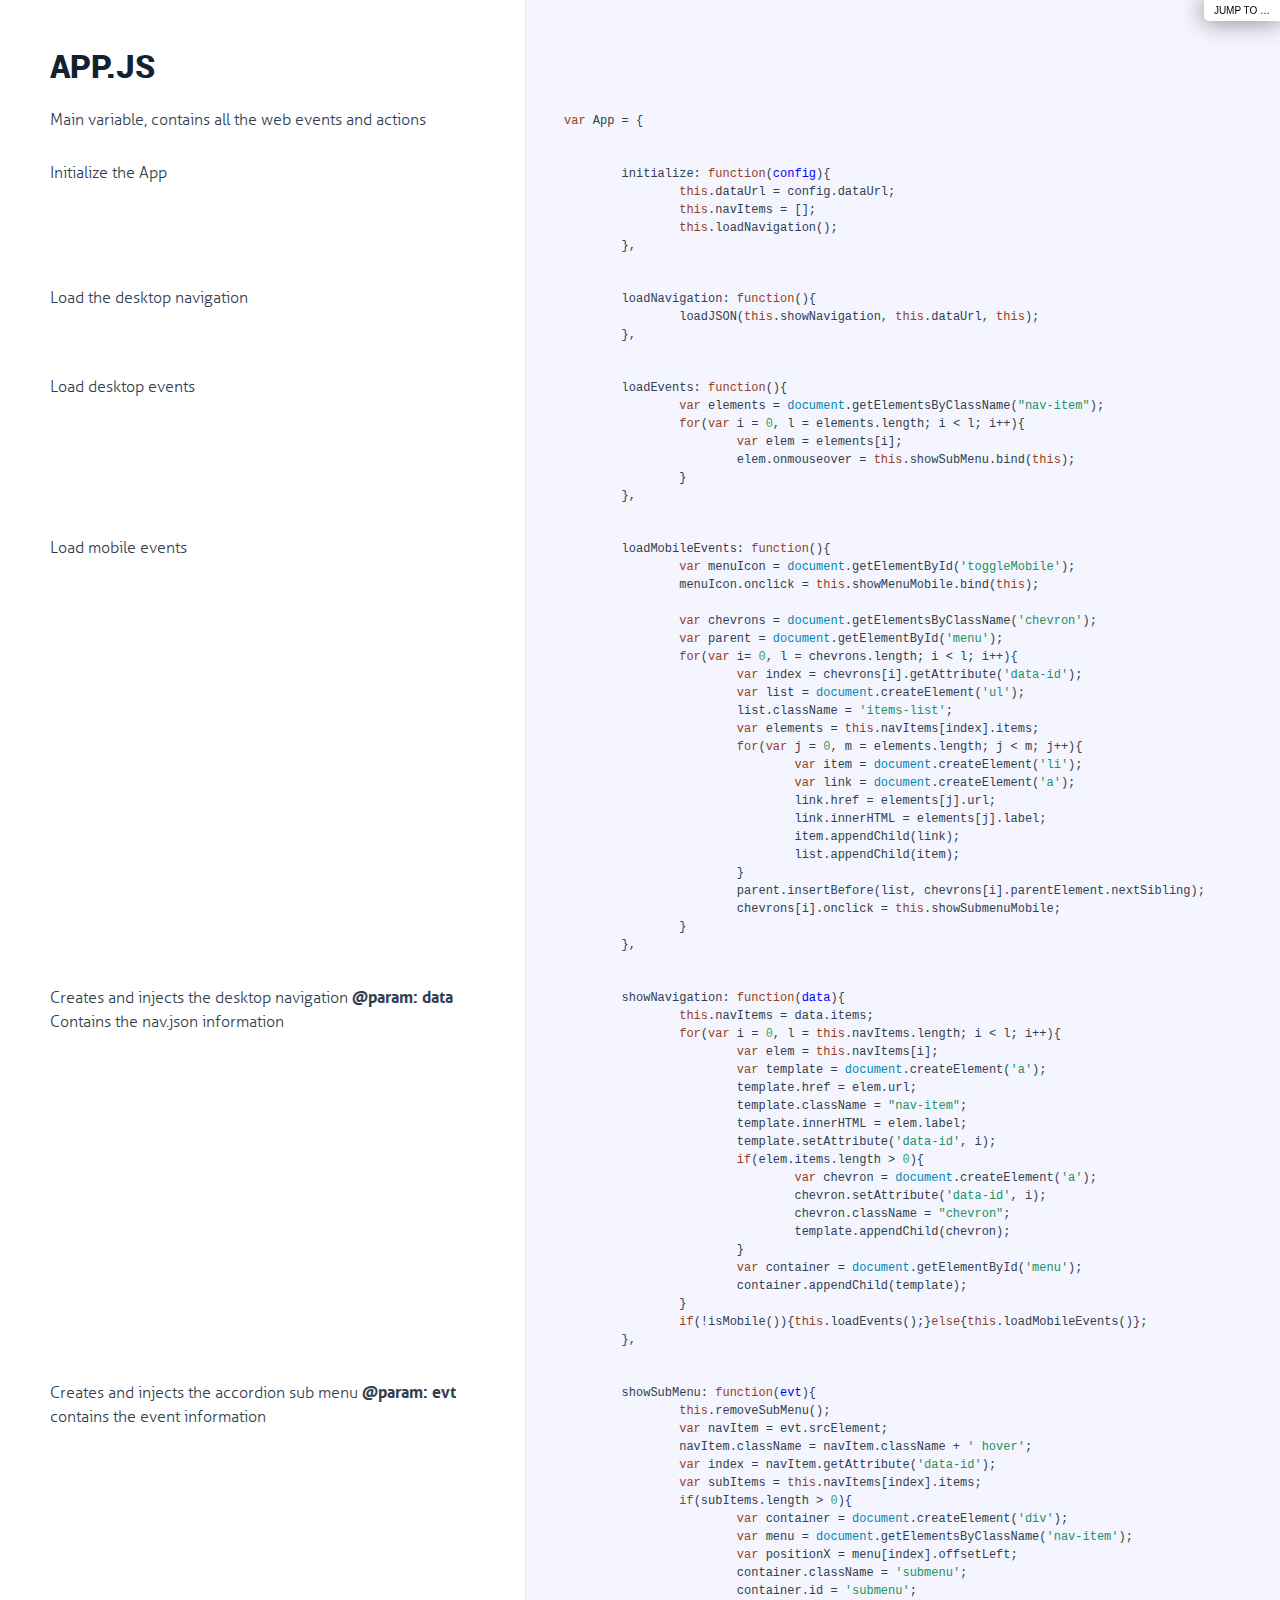
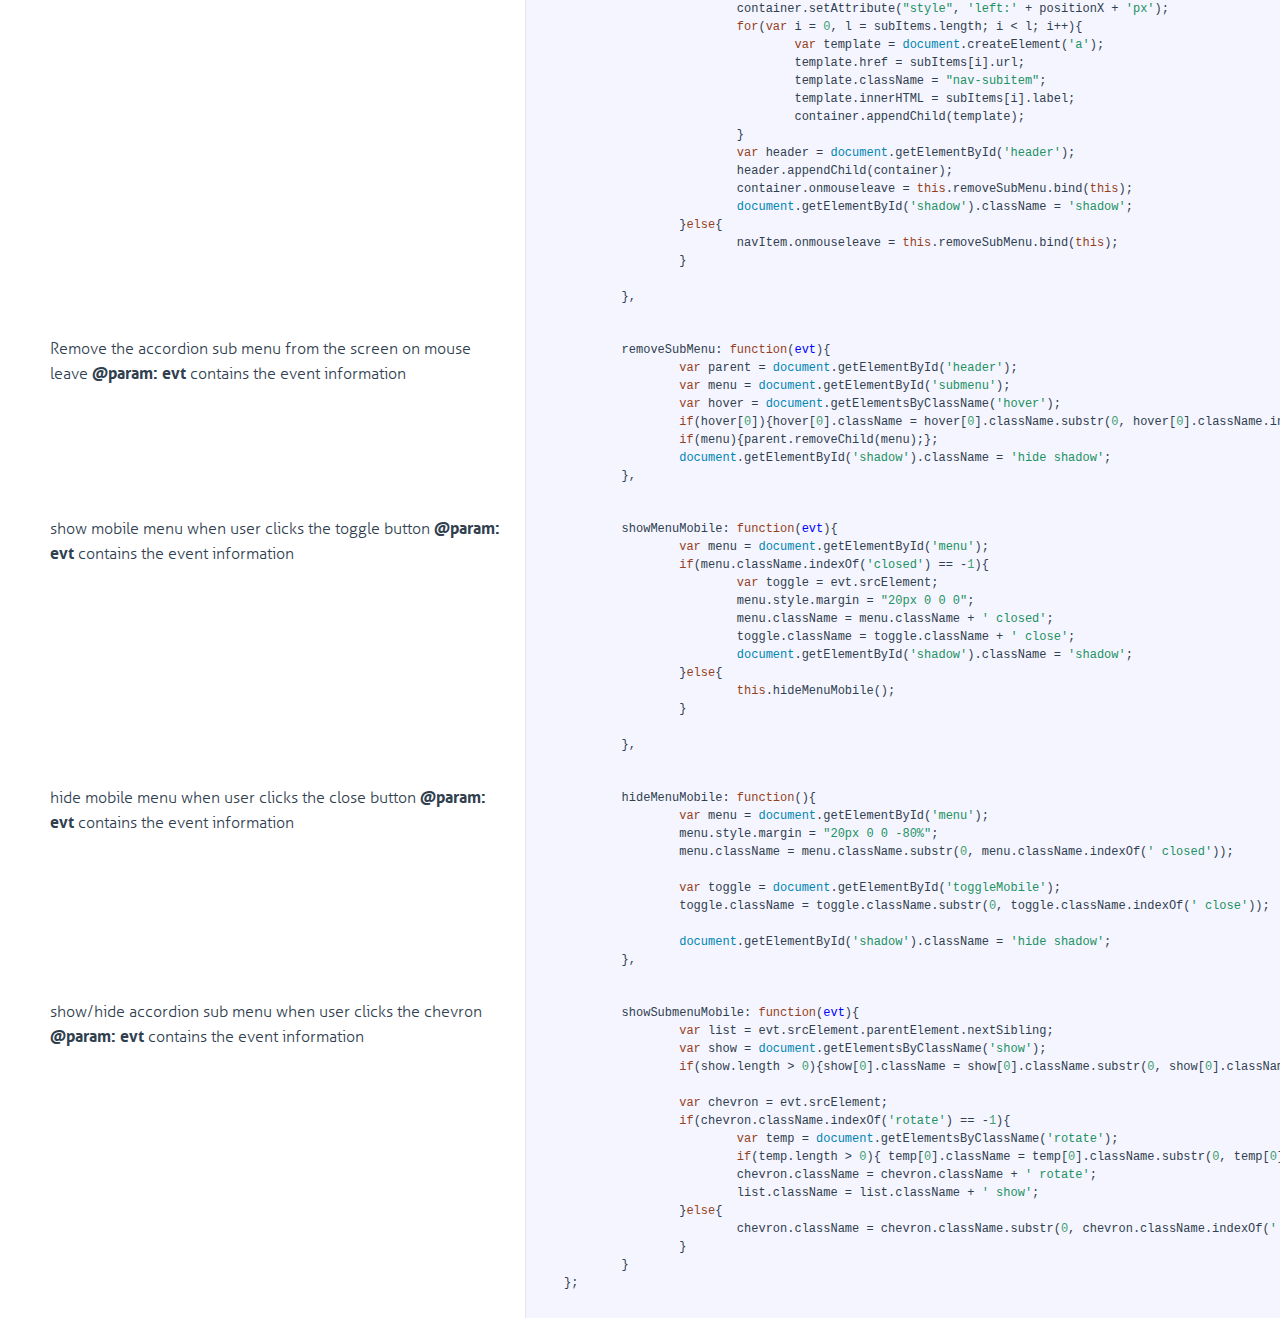
<file: docs/app.html>
<!DOCTYPE html>

<html>
<head>
  <title>app.js</title>
  <meta http-equiv="content-type" content="text/html; charset=UTF-8">
  <meta name="viewport" content="width=device-width, target-densitydpi=160dpi, initial-scale=1.0; maximum-scale=1.0; user-scalable=0;">
  <link rel="stylesheet" media="all" href="docco.css" />
</head>
<body>
  <div id="container">
    <div id="background"></div>
    
      <ul id="jump_to">
        <li>
          <a class="large" href="javascript:void(0);">Jump To &hellip;</a>
          <a class="small" href="javascript:void(0);">+</a>
          <div id="jump_wrapper">
          <div id="jump_page_wrapper">
            <div id="jump_page">
              
                
                <a class="source" href="app.html">
                  app.js
                </a>
              
                
                <a class="source" href="main.html">
                  main.js
                </a>
              
            </div>
          </div>
        </li>
      </ul>
    
    <ul class="sections">
        
          <li id="title">
              <div class="annotation">
                  <h1>app.js</h1>
              </div>
          </li>
        
        
        
        <li id="section-1">
            <div class="annotation">
              
              <div class="pilwrap ">
                <a class="pilcrow" href="#section-1">&#182;</a>
              </div>
              <p>Main variable, contains all the web events and actions</p>

            </div>
            
            <div class="content"><div class='highlight'><pre><span class="hljs-keyword">var</span> App = {</pre></div></div>
            
        </li>
        
        
        <li id="section-2">
            <div class="annotation">
              
              <div class="pilwrap ">
                <a class="pilcrow" href="#section-2">&#182;</a>
              </div>
              <p>Initialize the App</p>

            </div>
            
            <div class="content"><div class='highlight'><pre>	initialize: <span class="hljs-function"><span class="hljs-keyword">function</span>(<span class="hljs-params">config</span>)</span>{
		<span class="hljs-keyword">this</span>.dataUrl = config.dataUrl;
		<span class="hljs-keyword">this</span>.navItems = [];
		<span class="hljs-keyword">this</span>.loadNavigation();
	},</pre></div></div>
            
        </li>
        
        
        <li id="section-3">
            <div class="annotation">
              
              <div class="pilwrap ">
                <a class="pilcrow" href="#section-3">&#182;</a>
              </div>
              <p>Load the desktop navigation</p>

            </div>
            
            <div class="content"><div class='highlight'><pre>	loadNavigation: <span class="hljs-function"><span class="hljs-keyword">function</span>(<span class="hljs-params"></span>)</span>{
		loadJSON(<span class="hljs-keyword">this</span>.showNavigation, <span class="hljs-keyword">this</span>.dataUrl, <span class="hljs-keyword">this</span>);
	},</pre></div></div>
            
        </li>
        
        
        <li id="section-4">
            <div class="annotation">
              
              <div class="pilwrap ">
                <a class="pilcrow" href="#section-4">&#182;</a>
              </div>
              <p>Load desktop events</p>

            </div>
            
            <div class="content"><div class='highlight'><pre>	loadEvents: <span class="hljs-function"><span class="hljs-keyword">function</span>(<span class="hljs-params"></span>)</span>{
		<span class="hljs-keyword">var</span> elements = <span class="hljs-built_in">document</span>.getElementsByClassName(<span class="hljs-string">"nav-item"</span>);
		<span class="hljs-keyword">for</span>(<span class="hljs-keyword">var</span> i = <span class="hljs-number">0</span>, l = elements.length; i &lt; l; i++){
			<span class="hljs-keyword">var</span> elem = elements[i];
			elem.onmouseover = <span class="hljs-keyword">this</span>.showSubMenu.bind(<span class="hljs-keyword">this</span>);
		}
	},</pre></div></div>
            
        </li>
        
        
        <li id="section-5">
            <div class="annotation">
              
              <div class="pilwrap ">
                <a class="pilcrow" href="#section-5">&#182;</a>
              </div>
              <p>Load mobile events</p>

            </div>
            
            <div class="content"><div class='highlight'><pre>	loadMobileEvents: <span class="hljs-function"><span class="hljs-keyword">function</span>(<span class="hljs-params"></span>)</span>{
		<span class="hljs-keyword">var</span> menuIcon = <span class="hljs-built_in">document</span>.getElementById(<span class="hljs-string">'toggleMobile'</span>);
		menuIcon.onclick = <span class="hljs-keyword">this</span>.showMenuMobile.bind(<span class="hljs-keyword">this</span>);

		<span class="hljs-keyword">var</span> chevrons = <span class="hljs-built_in">document</span>.getElementsByClassName(<span class="hljs-string">'chevron'</span>);
		<span class="hljs-keyword">var</span> parent = <span class="hljs-built_in">document</span>.getElementById(<span class="hljs-string">'menu'</span>);
		<span class="hljs-keyword">for</span>(<span class="hljs-keyword">var</span> i= <span class="hljs-number">0</span>, l = chevrons.length; i &lt; l; i++){
			<span class="hljs-keyword">var</span> index = chevrons[i].getAttribute(<span class="hljs-string">'data-id'</span>);
			<span class="hljs-keyword">var</span> list = <span class="hljs-built_in">document</span>.createElement(<span class="hljs-string">'ul'</span>);
			list.className = <span class="hljs-string">'items-list'</span>;
			<span class="hljs-keyword">var</span> elements = <span class="hljs-keyword">this</span>.navItems[index].items;
			<span class="hljs-keyword">for</span>(<span class="hljs-keyword">var</span> j = <span class="hljs-number">0</span>, m = elements.length; j &lt; m; j++){
				<span class="hljs-keyword">var</span> item = <span class="hljs-built_in">document</span>.createElement(<span class="hljs-string">'li'</span>);
				<span class="hljs-keyword">var</span> link = <span class="hljs-built_in">document</span>.createElement(<span class="hljs-string">'a'</span>);
				link.href = elements[j].url;
				link.innerHTML = elements[j].label;
				item.appendChild(link);
				list.appendChild(item);
			}
			parent.insertBefore(list, chevrons[i].parentElement.nextSibling);
			chevrons[i].onclick = <span class="hljs-keyword">this</span>.showSubmenuMobile;
		}
	},</pre></div></div>
            
        </li>
        
        
        <li id="section-6">
            <div class="annotation">
              
              <div class="pilwrap ">
                <a class="pilcrow" href="#section-6">&#182;</a>
              </div>
              <p>Creates and injects the desktop navigation
<strong>@param: data</strong> Contains the nav.json information</p>

            </div>
            
            <div class="content"><div class='highlight'><pre>	showNavigation: <span class="hljs-function"><span class="hljs-keyword">function</span>(<span class="hljs-params">data</span>)</span>{
		<span class="hljs-keyword">this</span>.navItems = data.items;
		<span class="hljs-keyword">for</span>(<span class="hljs-keyword">var</span> i = <span class="hljs-number">0</span>, l = <span class="hljs-keyword">this</span>.navItems.length; i &lt; l; i++){
			<span class="hljs-keyword">var</span> elem = <span class="hljs-keyword">this</span>.navItems[i];
			<span class="hljs-keyword">var</span> template = <span class="hljs-built_in">document</span>.createElement(<span class="hljs-string">'a'</span>);
			template.href = elem.url;
			template.className = <span class="hljs-string">"nav-item"</span>;
			template.innerHTML = elem.label;
			template.setAttribute(<span class="hljs-string">'data-id'</span>, i);
			<span class="hljs-keyword">if</span>(elem.items.length &gt; <span class="hljs-number">0</span>){
				<span class="hljs-keyword">var</span> chevron = <span class="hljs-built_in">document</span>.createElement(<span class="hljs-string">'a'</span>);
				chevron.setAttribute(<span class="hljs-string">'data-id'</span>, i);
				chevron.className = <span class="hljs-string">"chevron"</span>;
				template.appendChild(chevron);
			}
			<span class="hljs-keyword">var</span> container = <span class="hljs-built_in">document</span>.getElementById(<span class="hljs-string">'menu'</span>);
			container.appendChild(template);
		}
		<span class="hljs-keyword">if</span>(!isMobile()){<span class="hljs-keyword">this</span>.loadEvents();}<span class="hljs-keyword">else</span>{<span class="hljs-keyword">this</span>.loadMobileEvents()};
	},</pre></div></div>
            
        </li>
        
        
        <li id="section-7">
            <div class="annotation">
              
              <div class="pilwrap ">
                <a class="pilcrow" href="#section-7">&#182;</a>
              </div>
              <p>Creates and injects the accordion sub menu
<strong>@param: evt</strong> contains the event information</p>

            </div>
            
            <div class="content"><div class='highlight'><pre>	showSubMenu: <span class="hljs-function"><span class="hljs-keyword">function</span>(<span class="hljs-params">evt</span>)</span>{
		<span class="hljs-keyword">this</span>.removeSubMenu();
		<span class="hljs-keyword">var</span> navItem = evt.srcElement;
		navItem.className = navItem.className + <span class="hljs-string">' hover'</span>;
		<span class="hljs-keyword">var</span> index = navItem.getAttribute(<span class="hljs-string">'data-id'</span>);
		<span class="hljs-keyword">var</span> subItems = <span class="hljs-keyword">this</span>.navItems[index].items;
		<span class="hljs-keyword">if</span>(subItems.length &gt; <span class="hljs-number">0</span>){
			<span class="hljs-keyword">var</span> container = <span class="hljs-built_in">document</span>.createElement(<span class="hljs-string">'div'</span>);
			<span class="hljs-keyword">var</span> menu = <span class="hljs-built_in">document</span>.getElementsByClassName(<span class="hljs-string">'nav-item'</span>);
			<span class="hljs-keyword">var</span> positionX = menu[index].offsetLeft;
			container.className = <span class="hljs-string">'submenu'</span>;
			container.id = <span class="hljs-string">'submenu'</span>;
			container.setAttribute(<span class="hljs-string">"style"</span>, <span class="hljs-string">'left:'</span> + positionX + <span class="hljs-string">'px'</span>);
			<span class="hljs-keyword">for</span>(<span class="hljs-keyword">var</span> i = <span class="hljs-number">0</span>, l = subItems.length; i &lt; l; i++){
				<span class="hljs-keyword">var</span> template = <span class="hljs-built_in">document</span>.createElement(<span class="hljs-string">'a'</span>);
				template.href = subItems[i].url;
				template.className = <span class="hljs-string">"nav-subitem"</span>;
				template.innerHTML = subItems[i].label;
				container.appendChild(template);
			}
			<span class="hljs-keyword">var</span> header = <span class="hljs-built_in">document</span>.getElementById(<span class="hljs-string">'header'</span>);
			header.appendChild(container);
			container.onmouseleave = <span class="hljs-keyword">this</span>.removeSubMenu.bind(<span class="hljs-keyword">this</span>);
			<span class="hljs-built_in">document</span>.getElementById(<span class="hljs-string">'shadow'</span>).className = <span class="hljs-string">'shadow'</span>;
		}<span class="hljs-keyword">else</span>{
			navItem.onmouseleave = <span class="hljs-keyword">this</span>.removeSubMenu.bind(<span class="hljs-keyword">this</span>);
		}
		
	},</pre></div></div>
            
        </li>
        
        
        <li id="section-8">
            <div class="annotation">
              
              <div class="pilwrap ">
                <a class="pilcrow" href="#section-8">&#182;</a>
              </div>
              <p>Remove the accordion sub menu from the screen on mouse leave
<strong>@param: evt</strong> contains the event information</p>

            </div>
            
            <div class="content"><div class='highlight'><pre>	removeSubMenu: <span class="hljs-function"><span class="hljs-keyword">function</span>(<span class="hljs-params">evt</span>)</span>{
		<span class="hljs-keyword">var</span> parent = <span class="hljs-built_in">document</span>.getElementById(<span class="hljs-string">'header'</span>);
		<span class="hljs-keyword">var</span> menu = <span class="hljs-built_in">document</span>.getElementById(<span class="hljs-string">'submenu'</span>);
		<span class="hljs-keyword">var</span> hover = <span class="hljs-built_in">document</span>.getElementsByClassName(<span class="hljs-string">'hover'</span>);
		<span class="hljs-keyword">if</span>(hover[<span class="hljs-number">0</span>]){hover[<span class="hljs-number">0</span>].className = hover[<span class="hljs-number">0</span>].className.substr(<span class="hljs-number">0</span>, hover[<span class="hljs-number">0</span>].className.indexOf(<span class="hljs-string">' hover'</span>));}
		<span class="hljs-keyword">if</span>(menu){parent.removeChild(menu);};
		<span class="hljs-built_in">document</span>.getElementById(<span class="hljs-string">'shadow'</span>).className = <span class="hljs-string">'hide shadow'</span>;
	},</pre></div></div>
            
        </li>
        
        
        <li id="section-9">
            <div class="annotation">
              
              <div class="pilwrap ">
                <a class="pilcrow" href="#section-9">&#182;</a>
              </div>
              <p>show mobile menu when user clicks the toggle button
<strong>@param: evt</strong> contains the event information</p>

            </div>
            
            <div class="content"><div class='highlight'><pre>	showMenuMobile: <span class="hljs-function"><span class="hljs-keyword">function</span>(<span class="hljs-params">evt</span>)</span>{
		<span class="hljs-keyword">var</span> menu = <span class="hljs-built_in">document</span>.getElementById(<span class="hljs-string">'menu'</span>);
		<span class="hljs-keyword">if</span>(menu.className.indexOf(<span class="hljs-string">'closed'</span>) == -<span class="hljs-number">1</span>){
			<span class="hljs-keyword">var</span> toggle = evt.srcElement;
			menu.style.margin = <span class="hljs-string">"20px 0 0 0"</span>;
			menu.className = menu.className + <span class="hljs-string">' closed'</span>;
			toggle.className = toggle.className + <span class="hljs-string">' close'</span>;	
			<span class="hljs-built_in">document</span>.getElementById(<span class="hljs-string">'shadow'</span>).className = <span class="hljs-string">'shadow'</span>;
		}<span class="hljs-keyword">else</span>{
			<span class="hljs-keyword">this</span>.hideMenuMobile();
		}
		
	},</pre></div></div>
            
        </li>
        
        
        <li id="section-10">
            <div class="annotation">
              
              <div class="pilwrap ">
                <a class="pilcrow" href="#section-10">&#182;</a>
              </div>
              <p>hide mobile menu when user clicks the close button
<strong>@param: evt</strong> contains the event information</p>

            </div>
            
            <div class="content"><div class='highlight'><pre>	hideMenuMobile: <span class="hljs-function"><span class="hljs-keyword">function</span>(<span class="hljs-params"></span>)</span>{
		<span class="hljs-keyword">var</span> menu = <span class="hljs-built_in">document</span>.getElementById(<span class="hljs-string">'menu'</span>);
		menu.style.margin = <span class="hljs-string">"20px 0 0 -80%"</span>;
		menu.className = menu.className.substr(<span class="hljs-number">0</span>, menu.className.indexOf(<span class="hljs-string">' closed'</span>));

		<span class="hljs-keyword">var</span> toggle = <span class="hljs-built_in">document</span>.getElementById(<span class="hljs-string">'toggleMobile'</span>);
		toggle.className = toggle.className.substr(<span class="hljs-number">0</span>, toggle.className.indexOf(<span class="hljs-string">' close'</span>));	

		<span class="hljs-built_in">document</span>.getElementById(<span class="hljs-string">'shadow'</span>).className = <span class="hljs-string">'hide shadow'</span>;
	},</pre></div></div>
            
        </li>
        
        
        <li id="section-11">
            <div class="annotation">
              
              <div class="pilwrap ">
                <a class="pilcrow" href="#section-11">&#182;</a>
              </div>
              <p>show/hide accordion sub menu when user clicks the chevron
<strong>@param: evt</strong> contains the event information</p>

            </div>
            
            <div class="content"><div class='highlight'><pre>	showSubmenuMobile: <span class="hljs-function"><span class="hljs-keyword">function</span>(<span class="hljs-params">evt</span>)</span>{
		<span class="hljs-keyword">var</span> list = evt.srcElement.parentElement.nextSibling;
		<span class="hljs-keyword">var</span> show = <span class="hljs-built_in">document</span>.getElementsByClassName(<span class="hljs-string">'show'</span>);
		<span class="hljs-keyword">if</span>(show.length &gt; <span class="hljs-number">0</span>){show[<span class="hljs-number">0</span>].className = show[<span class="hljs-number">0</span>].className.substr(<span class="hljs-number">0</span>, show[<span class="hljs-number">0</span>].className.indexOf(<span class="hljs-string">' show'</span>));}

		<span class="hljs-keyword">var</span> chevron = evt.srcElement;
		<span class="hljs-keyword">if</span>(chevron.className.indexOf(<span class="hljs-string">'rotate'</span>) == -<span class="hljs-number">1</span>){
			<span class="hljs-keyword">var</span> temp = <span class="hljs-built_in">document</span>.getElementsByClassName(<span class="hljs-string">'rotate'</span>);
			<span class="hljs-keyword">if</span>(temp.length &gt; <span class="hljs-number">0</span>){ temp[<span class="hljs-number">0</span>].className = temp[<span class="hljs-number">0</span>].className.substr(<span class="hljs-number">0</span>, temp[<span class="hljs-number">0</span>].className.indexOf(<span class="hljs-string">' rotate'</span>))};
			chevron.className = chevron.className + <span class="hljs-string">' rotate'</span>;
			list.className = list.className + <span class="hljs-string">' show'</span>;
		}<span class="hljs-keyword">else</span>{
			chevron.className = chevron.className.substr(<span class="hljs-number">0</span>, chevron.className.indexOf(<span class="hljs-string">' rotate'</span>));
		}
	}
};</pre></div></div>
            
        </li>
        
    </ul>
  </div>
</body>
</html>
</file>
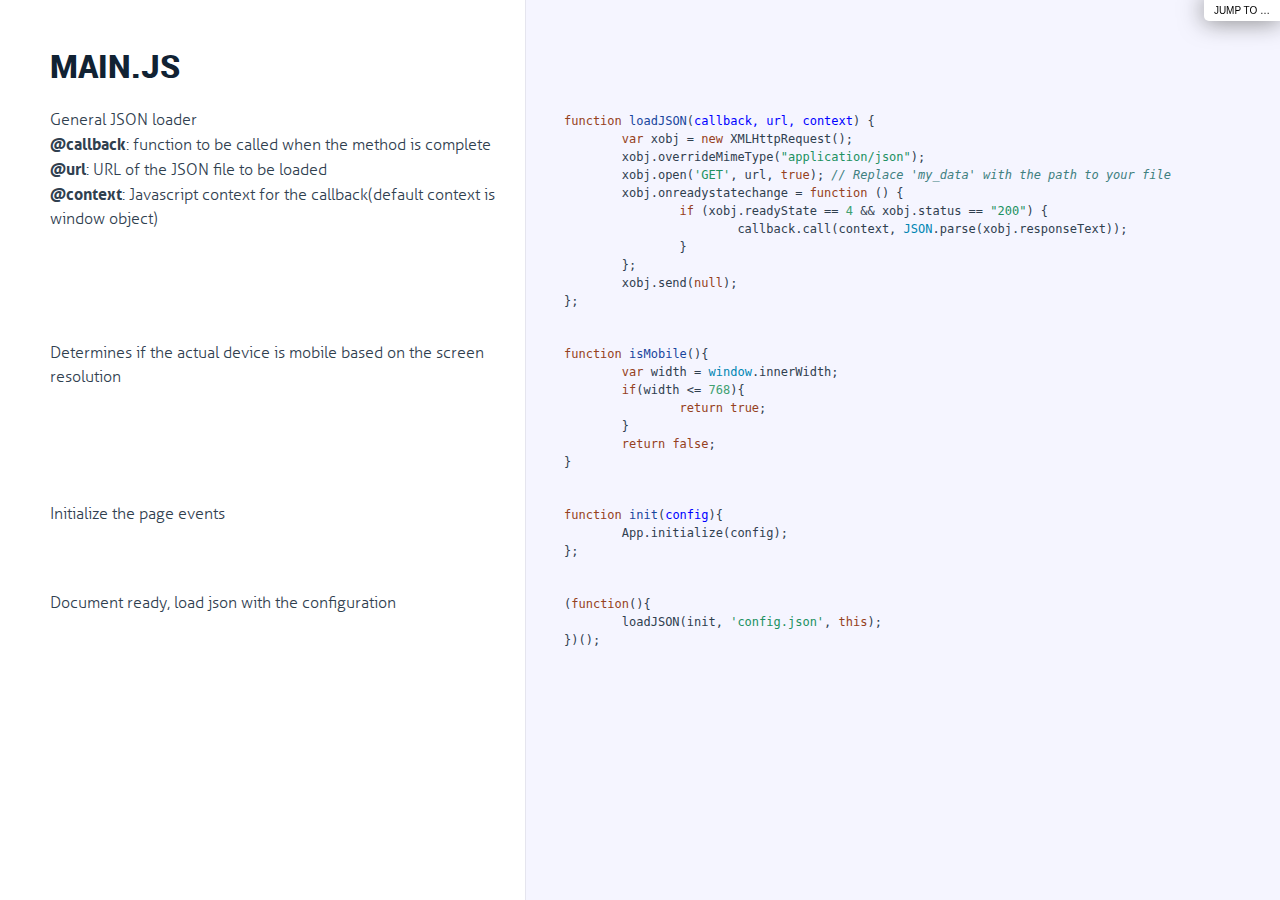
<file: docs/main.html>
<!DOCTYPE html>

<html>
<head>
  <title>main.js</title>
  <meta http-equiv="content-type" content="text/html; charset=UTF-8">
  <meta name="viewport" content="width=device-width, target-densitydpi=160dpi, initial-scale=1.0; maximum-scale=1.0; user-scalable=0;">
  <link rel="stylesheet" media="all" href="docco.css" />
</head>
<body>
  <div id="container">
    <div id="background"></div>
    
      <ul id="jump_to">
        <li>
          <a class="large" href="javascript:void(0);">Jump To &hellip;</a>
          <a class="small" href="javascript:void(0);">+</a>
          <div id="jump_wrapper">
          <div id="jump_page_wrapper">
            <div id="jump_page">
              
                
                <a class="source" href="app.html">
                  app.js
                </a>
              
                
                <a class="source" href="main.html">
                  main.js
                </a>
              
            </div>
          </div>
        </li>
      </ul>
    
    <ul class="sections">
        
          <li id="title">
              <div class="annotation">
                  <h1>main.js</h1>
              </div>
          </li>
        
        
        
        <li id="section-1">
            <div class="annotation">
              
              <div class="pilwrap ">
                <a class="pilcrow" href="#section-1">&#182;</a>
              </div>
              <p>General JSON loader <br/>
<strong>@callback</strong>: function to be called when the method is complete<br/>
<strong>@url</strong>: URL of the JSON file to be loaded<br/>
<strong>@context</strong>: Javascript context for the callback(default context is window object)<br/></p>

            </div>
            
            <div class="content"><div class='highlight'><pre>
<span class="hljs-function"><span class="hljs-keyword">function</span> <span class="hljs-title">loadJSON</span>(<span class="hljs-params">callback, url, context</span>) </span>{
	<span class="hljs-keyword">var</span> xobj = <span class="hljs-keyword">new</span> XMLHttpRequest();
	xobj.overrideMimeType(<span class="hljs-string">"application/json"</span>);
	xobj.open(<span class="hljs-string">'GET'</span>, url, <span class="hljs-literal">true</span>); <span class="hljs-comment">// Replace 'my_data' with the path to your file</span>
	xobj.onreadystatechange = <span class="hljs-function"><span class="hljs-keyword">function</span> (<span class="hljs-params"></span>) </span>{
		<span class="hljs-keyword">if</span> (xobj.readyState == <span class="hljs-number">4</span> &amp;&amp; xobj.status == <span class="hljs-string">"200"</span>) {
			callback.call(context, <span class="hljs-built_in">JSON</span>.parse(xobj.responseText));
		}
	};
	xobj.send(<span class="hljs-literal">null</span>);  
};</pre></div></div>
            
        </li>
        
        
        <li id="section-2">
            <div class="annotation">
              
              <div class="pilwrap ">
                <a class="pilcrow" href="#section-2">&#182;</a>
              </div>
              <p>Determines if the actual device is mobile based on the screen resolution</p>

            </div>
            
            <div class="content"><div class='highlight'><pre>
<span class="hljs-function"><span class="hljs-keyword">function</span> <span class="hljs-title">isMobile</span>(<span class="hljs-params"></span>)</span>{
	<span class="hljs-keyword">var</span> width = <span class="hljs-built_in">window</span>.innerWidth;
	<span class="hljs-keyword">if</span>(width &lt;= <span class="hljs-number">768</span>){
		<span class="hljs-keyword">return</span> <span class="hljs-literal">true</span>;
	}
	<span class="hljs-keyword">return</span> <span class="hljs-literal">false</span>;
}</pre></div></div>
            
        </li>
        
        
        <li id="section-3">
            <div class="annotation">
              
              <div class="pilwrap ">
                <a class="pilcrow" href="#section-3">&#182;</a>
              </div>
              <p>Initialize the page events</p>

            </div>
            
            <div class="content"><div class='highlight'><pre>
<span class="hljs-function"><span class="hljs-keyword">function</span> <span class="hljs-title">init</span>(<span class="hljs-params">config</span>)</span>{
	App.initialize(config);
};</pre></div></div>
            
        </li>
        
        
        <li id="section-4">
            <div class="annotation">
              
              <div class="pilwrap ">
                <a class="pilcrow" href="#section-4">&#182;</a>
              </div>
              <p>Document ready, load json with the configuration</p>

            </div>
            
            <div class="content"><div class='highlight'><pre>(<span class="hljs-function"><span class="hljs-keyword">function</span>(<span class="hljs-params"></span>)</span>{
	loadJSON(init, <span class="hljs-string">'config.json'</span>, <span class="hljs-keyword">this</span>);
})();</pre></div></div>
            
        </li>
        
    </ul>
  </div>
</body>
</html>
</file>
<file: docs/docco.css>
/*--------------------- Typography ----------------------------*/

@font-face {
    font-family: 'aller-light';
    src: url('public/fonts/aller-light.eot');
    src: url('public/fonts/aller-light.eot?#iefix') format('embedded-opentype'),
         url('public/fonts/aller-light.woff') format('woff'),
         url('public/fonts/aller-light.ttf') format('truetype');
    font-weight: normal;
    font-style: normal;
}

@font-face {
    font-family: 'aller-bold';
    src: url('public/fonts/aller-bold.eot');
    src: url('public/fonts/aller-bold.eot?#iefix') format('embedded-opentype'),
         url('public/fonts/aller-bold.woff') format('woff'),
         url('public/fonts/aller-bold.ttf') format('truetype');
    font-weight: normal;
    font-style: normal;
}

@font-face {
    font-family: 'roboto-black';
    src: url('public/fonts/roboto-black.eot');
    src: url('public/fonts/roboto-black.eot?#iefix') format('embedded-opentype'),
         url('public/fonts/roboto-black.woff') format('woff'),
         url('public/fonts/roboto-black.ttf') format('truetype');
    font-weight: normal;
    font-style: normal;
}

/*--------------------- Layout ----------------------------*/
html { height: 100%; }
body {
  font-family: "aller-light";
  font-size: 14px;
  line-height: 18px;
  color: #30404f;
  margin: 0; padding: 0;
  height:100%;
}
#container { min-height: 100%; }

a {
  color: #000;
}

b, strong {
  font-weight: normal;
  font-family: "aller-bold";
}

p {
  margin: 15px 0 0px;
}
  .annotation ul, .annotation ol {
    margin: 25px 0;
  }
    .annotation ul li, .annotation ol li {
      font-size: 14px;
      line-height: 18px;
      margin: 10px 0;
    }

h1, h2, h3, h4, h5, h6 {
  color: #112233;
  line-height: 1em;
  font-weight: normal;
  font-family: "roboto-black";
  text-transform: uppercase;
  margin: 30px 0 15px 0;
}

h1 {
  margin-top: 40px;
}
h2 {
  font-size: 1.26em;
}

hr {
  border: 0;
  background: 1px #ddd;
  height: 1px;
  margin: 20px 0;
}

pre, tt, code {
  font-size: 12px; line-height: 16px;
  font-family: Menlo, Monaco, Consolas, "Lucida Console", monospace;
  margin: 0; padding: 0;
}
  .annotation pre {
    display: block;
    margin: 0;
    padding: 7px 10px;
    background: #fcfcfc;
    -moz-box-shadow:    inset 0 0 10px rgba(0,0,0,0.1);
    -webkit-box-shadow: inset 0 0 10px rgba(0,0,0,0.1);
    box-shadow:         inset 0 0 10px rgba(0,0,0,0.1);
    overflow-x: auto;
  }
    .annotation pre code {
      border: 0;
      padding: 0;
      background: transparent;
    }


blockquote {
  border-left: 5px solid #ccc;
  margin: 0;
  padding: 1px 0 1px 1em;
}
  .sections blockquote p {
    font-family: Menlo, Consolas, Monaco, monospace;
    font-size: 12px; line-height: 16px;
    color: #999;
    margin: 10px 0 0;
    white-space: pre-wrap;
  }

ul.sections {
  list-style: none;
  padding:0 0 5px 0;;
  margin:0;
}

/*
  Force border-box so that % widths fit the parent
  container without overlap because of margin/padding.

  More Info : http://www.quirksmode.org/css/box.html
*/
ul.sections > li > div {
  -moz-box-sizing: border-box;    /* firefox */
  -ms-box-sizing: border-box;     /* ie */
  -webkit-box-sizing: border-box; /* webkit */
  -khtml-box-sizing: border-box;  /* konqueror */
  box-sizing: border-box;         /* css3 */
}


/*---------------------- Jump Page -----------------------------*/
#jump_to, #jump_page {
  margin: 0;
  background: white;
  -webkit-box-shadow: 0 0 25px #777; -moz-box-shadow: 0 0 25px #777;
  -webkit-border-bottom-left-radius: 5px; -moz-border-radius-bottomleft: 5px;
  font: 16px Arial;
  cursor: pointer;
  text-align: right;
  list-style: none;
}

#jump_to a {
  text-decoration: none;
}

#jump_to a.large {
  display: none;
}
#jump_to a.small {
  font-size: 22px;
  font-weight: bold;
  color: #676767;
}

#jump_to, #jump_wrapper {
  position: fixed;
  right: 0; top: 0;
  padding: 10px 15px;
  margin:0;
}

#jump_wrapper {
  display: none;
  padding:0;
}

#jump_to:hover #jump_wrapper {
  display: block;
}

#jump_page_wrapper{
  position: fixed;
  right: 0;
  top: 0;
  bottom: 0;
}

#jump_page {
  padding: 5px 0 3px;
  margin: 0 0 25px 25px;
  max-height: 100%;
  overflow: auto;
}

#jump_page .source {
  display: block;
  padding: 15px;
  text-decoration: none;
  border-top: 1px solid #eee;
}

#jump_page .source:hover {
  background: #f5f5ff;
}

#jump_page .source:first-child {
}

/*---------------------- Low resolutions (> 320px) ---------------------*/
@media only screen and (min-width: 320px) {
  .pilwrap { display: none; }

  ul.sections > li > div {
    display: block;
    padding:5px 10px 0 10px;
  }

  ul.sections > li > div.annotation ul, ul.sections > li > div.annotation ol {
    padding-left: 30px;
  }

  ul.sections > li > div.content {
    overflow-x:auto;
    -webkit-box-shadow: inset 0 0 5px #e5e5ee;
    box-shadow: inset 0 0 5px #e5e5ee;
    border: 1px solid #dedede;
    margin:5px 10px 5px 10px;
    padding-bottom: 5px;
  }

  ul.sections > li > div.annotation pre {
    margin: 7px 0 7px;
    padding-left: 15px;
  }

  ul.sections > li > div.annotation p tt, .annotation code {
    background: #f8f8ff;
    border: 1px solid #dedede;
    font-size: 12px;
    padding: 0 0.2em;
  }
}

/*----------------------  (> 481px) ---------------------*/
@media only screen and (min-width: 481px) {
  #container {
    position: relative;
  }
  body {
    background-color: #F5F5FF;
    font-size: 15px;
    line-height: 21px;
  }
  pre, tt, code {
    line-height: 18px;
  }
  p, ul, ol {
    margin: 0 0 15px;
  }


  #jump_to {
    padding: 5px 10px;
  }
  #jump_wrapper {
    padding: 0;
  }
  #jump_to, #jump_page {
    font: 10px Arial;
    text-transform: uppercase;
  }
  #jump_page .source {
    padding: 5px 10px;
  }
  #jump_to a.large {
    display: inline-block;
  }
  #jump_to a.small {
    display: none;
  }



  #background {
    position: absolute;
    top: 0; bottom: 0;
    width: 350px;
    background: #fff;
    border-right: 1px solid #e5e5ee;
    z-index: -1;
  }

  ul.sections > li > div.annotation ul, ul.sections > li > div.annotation ol {
    padding-left: 40px;
  }

  ul.sections > li {
    white-space: nowrap;
  }

  ul.sections > li > div {
    display: inline-block;
  }

  ul.sections > li > div.annotation {
    max-width: 350px;
    min-width: 350px;
    min-height: 5px;
    padding: 13px;
    overflow-x: hidden;
    white-space: normal;
    vertical-align: top;
    text-align: left;
  }
  ul.sections > li > div.annotation pre {
    margin: 15px 0 15px;
    padding-left: 15px;
  }

  ul.sections > li > div.content {
    padding: 13px;
    vertical-align: top;
    border: none;
    -webkit-box-shadow: none;
    box-shadow: none;
  }

  .pilwrap {
    position: relative;
    display: inline;
  }

  .pilcrow {
    font: 12px Arial;
    text-decoration: none;
    color: #454545;
    position: absolute;
    top: 3px; left: -20px;
    padding: 1px 2px;
    opacity: 0;
    -webkit-transition: opacity 0.2s linear;
  }
    .for-h1 .pilcrow {
      top: 47px;
    }
    .for-h2 .pilcrow, .for-h3 .pilcrow, .for-h4 .pilcrow {
      top: 35px;
    }

  ul.sections > li > div.annotation:hover .pilcrow {
    opacity: 1;
  }
}

/*---------------------- (> 1025px) ---------------------*/
@media only screen and (min-width: 1025px) {

  body {
    font-size: 16px;
    line-height: 24px;
  }

  #background {
    width: 525px;
  }
  ul.sections > li > div.annotation {
    max-width: 525px;
    min-width: 525px;
    padding: 10px 25px 1px 50px;
  }
  ul.sections > li > div.content {
    padding: 9px 15px 16px 25px;
  }
}

/*---------------------- Syntax Highlighting -----------------------------*/

td.linenos { background-color: #f0f0f0; padding-right: 10px; }
span.lineno { background-color: #f0f0f0; padding: 0 5px 0 5px; }
/*

github.com style (c) Vasily Polovnyov <vast@whiteants.net>

*/

pre code {
  display: block; padding: 0.5em;
  color: #000;
  background: #f8f8ff
}

pre .hljs-comment,
pre .hljs-template_comment,
pre .hljs-diff .hljs-header,
pre .hljs-javadoc {
  color: #408080;
  font-style: italic
}

pre .hljs-keyword,
pre .hljs-assignment,
pre .hljs-literal,
pre .hljs-css .hljs-rule .hljs-keyword,
pre .hljs-winutils,
pre .hljs-javascript .hljs-title,
pre .hljs-lisp .hljs-title,
pre .hljs-subst {
  color: #954121;
  /*font-weight: bold*/
}

pre .hljs-number,
pre .hljs-hexcolor {
  color: #40a070
}

pre .hljs-string,
pre .hljs-tag .hljs-value,
pre .hljs-phpdoc,
pre .hljs-tex .hljs-formula {
  color: #219161;
}

pre .hljs-title,
pre .hljs-id {
  color: #19469D;
}
pre .hljs-params {
  color: #00F;
}

pre .hljs-javascript .hljs-title,
pre .hljs-lisp .hljs-title,
pre .hljs-subst {
  font-weight: normal
}

pre .hljs-class .hljs-title,
pre .hljs-haskell .hljs-label,
pre .hljs-tex .hljs-command {
  color: #458;
  font-weight: bold
}

pre .hljs-tag,
pre .hljs-tag .hljs-title,
pre .hljs-rules .hljs-property,
pre .hljs-django .hljs-tag .hljs-keyword {
  color: #000080;
  font-weight: normal
}

pre .hljs-attribute,
pre .hljs-variable,
pre .hljs-instancevar,
pre .hljs-lisp .hljs-body {
  color: #008080
}

pre .hljs-regexp {
  color: #B68
}

pre .hljs-class {
  color: #458;
  font-weight: bold
}

pre .hljs-symbol,
pre .hljs-ruby .hljs-symbol .hljs-string,
pre .hljs-ruby .hljs-symbol .hljs-keyword,
pre .hljs-ruby .hljs-symbol .hljs-keymethods,
pre .hljs-lisp .hljs-keyword,
pre .hljs-tex .hljs-special,
pre .hljs-input_number {
  color: #990073
}

pre .hljs-builtin,
pre .hljs-constructor,
pre .hljs-built_in,
pre .hljs-lisp .hljs-title {
  color: #0086b3
}

pre .hljs-preprocessor,
pre .hljs-pi,
pre .hljs-doctype,
pre .hljs-shebang,
pre .hljs-cdata {
  color: #999;
  font-weight: bold
}

pre .hljs-deletion {
  background: #fdd
}

pre .hljs-addition {
  background: #dfd
}

pre .hljs-diff .hljs-change {
  background: #0086b3
}

pre .hljs-chunk {
  color: #aaa
}

pre .hljs-tex .hljs-formula {
  opacity: 0.5;
}
</file>
